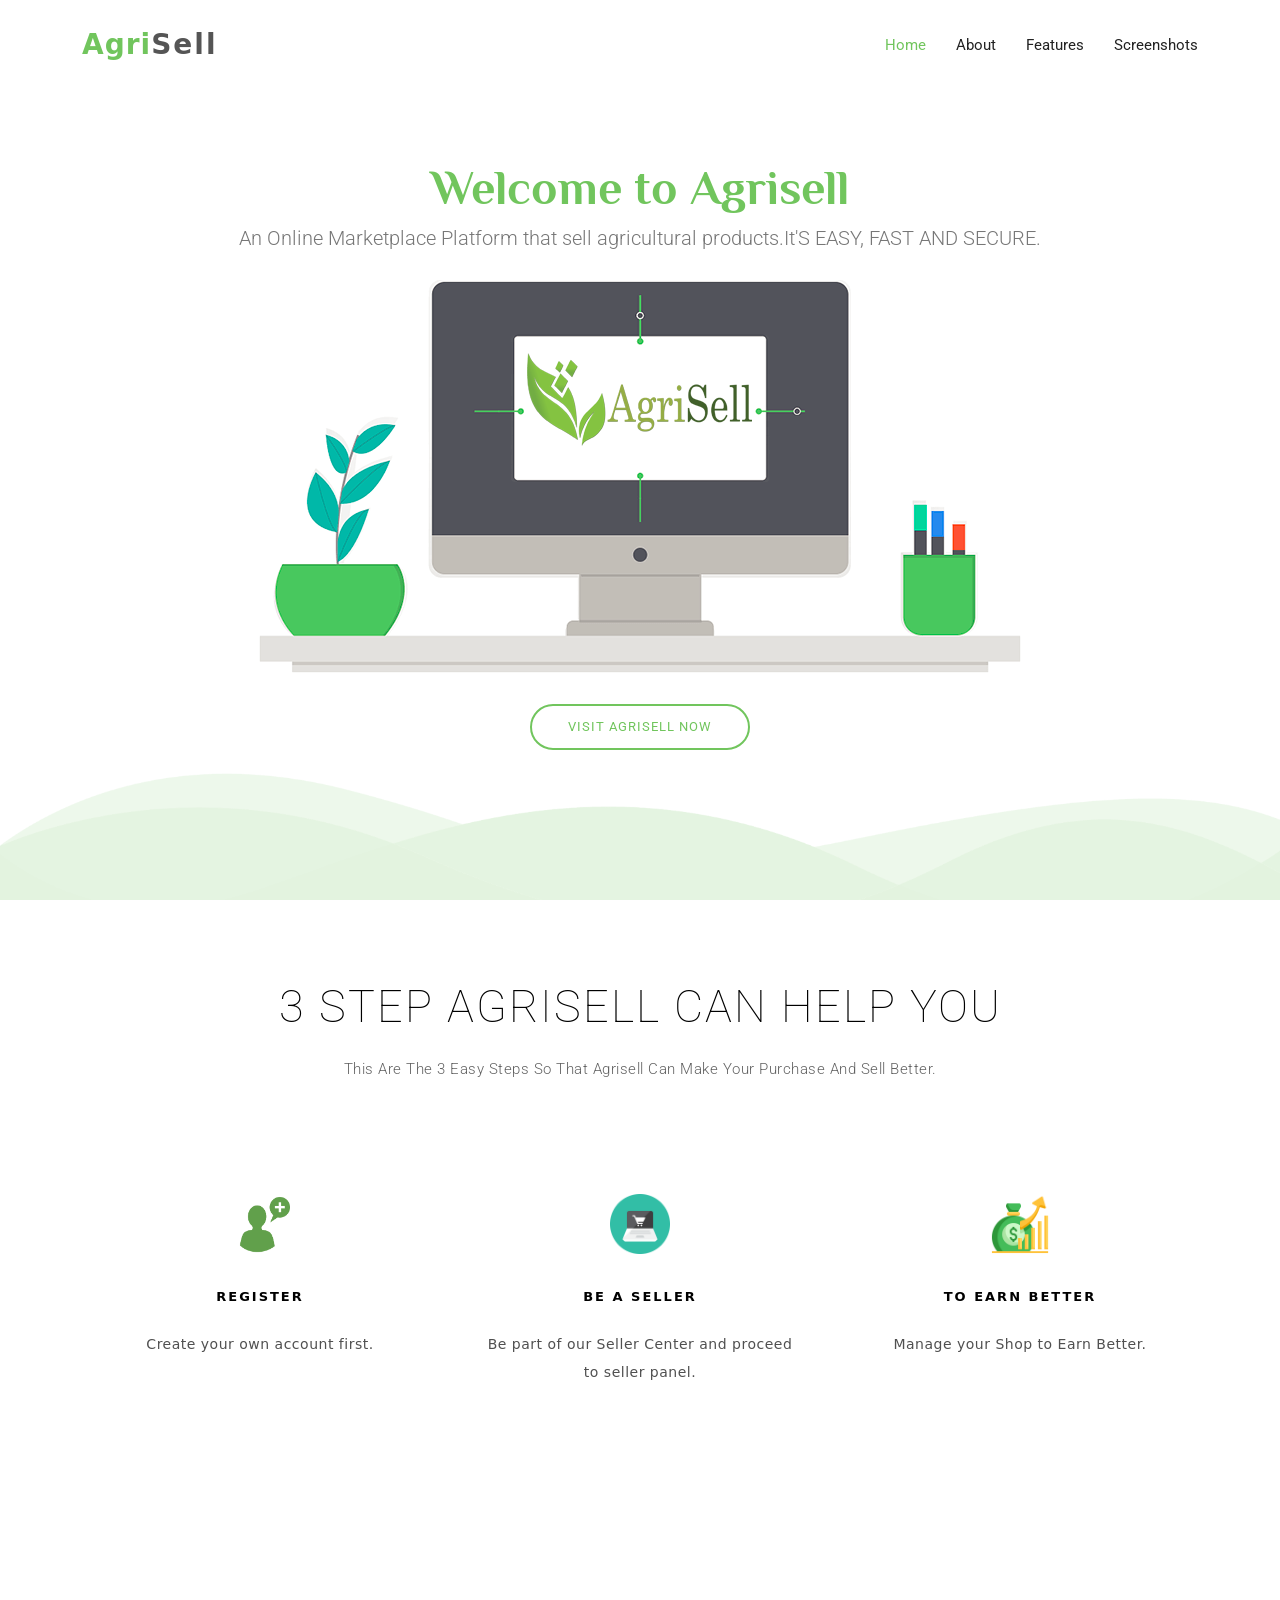
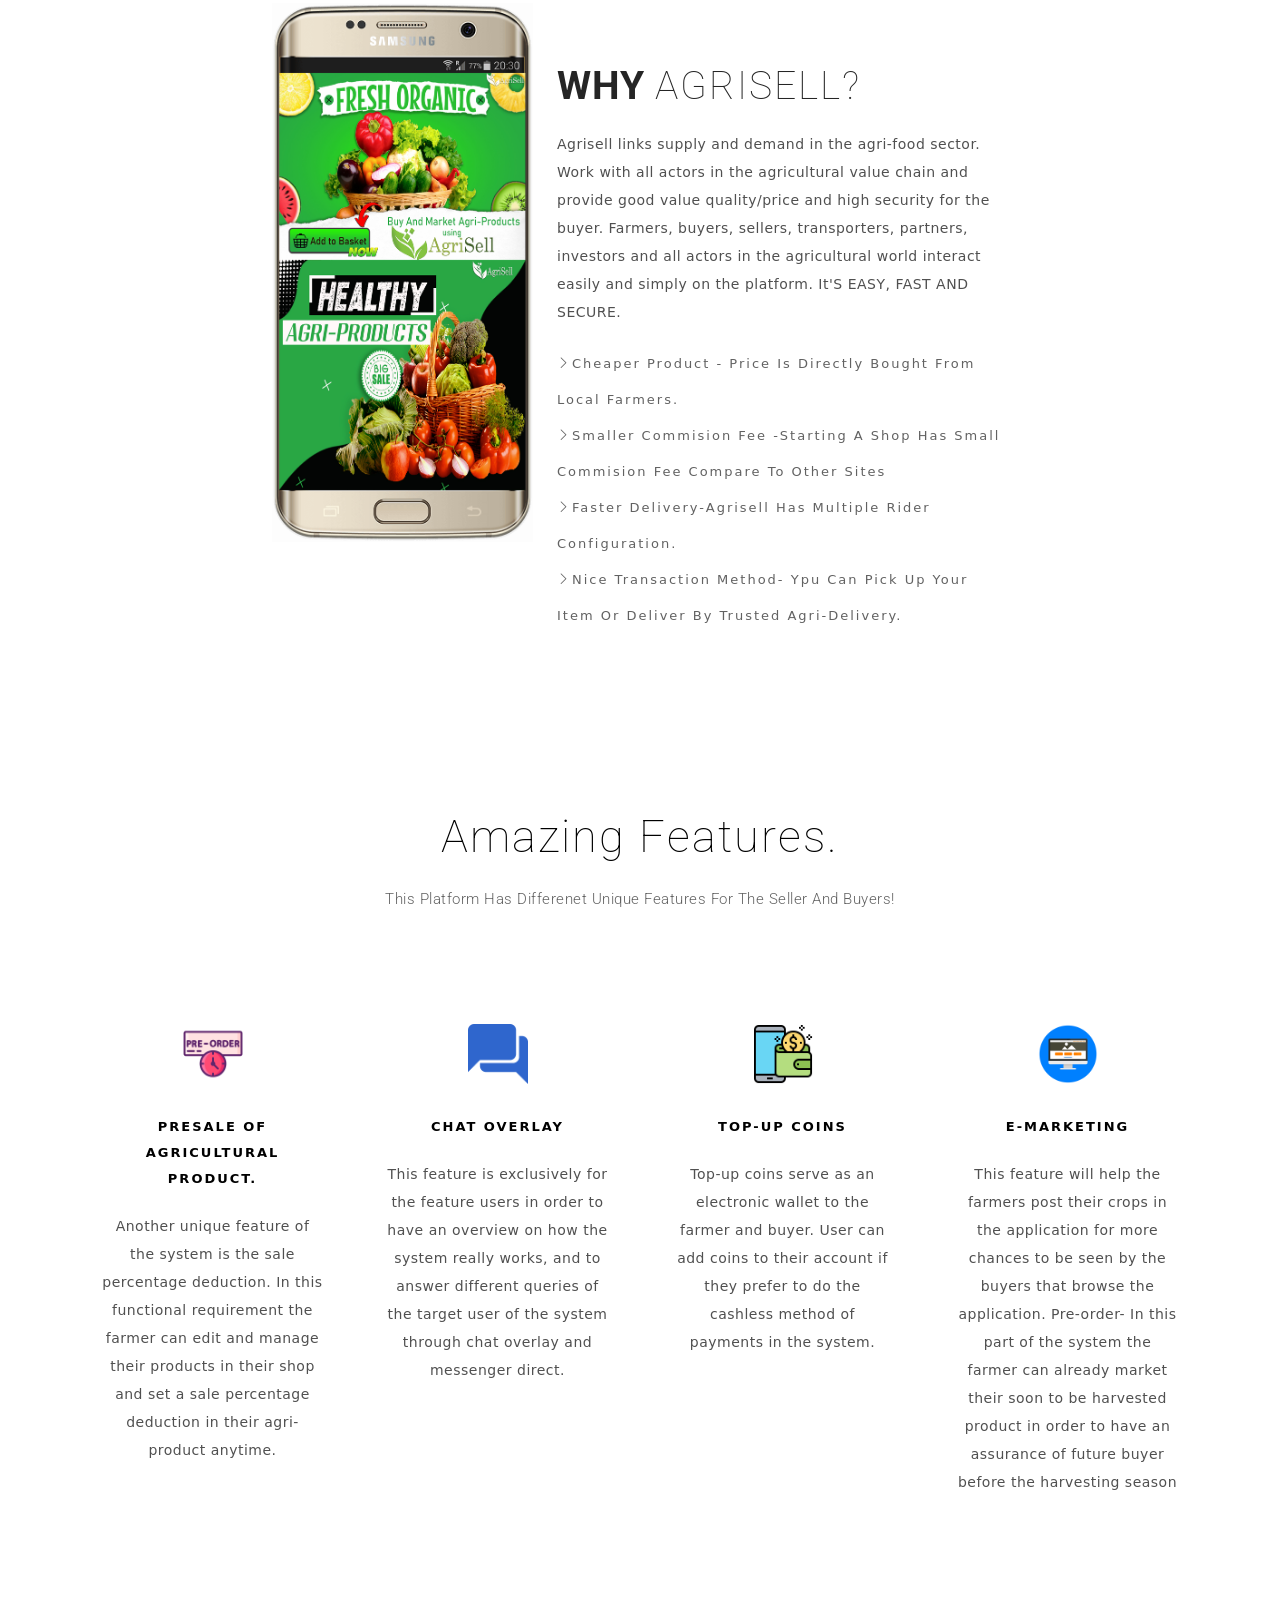
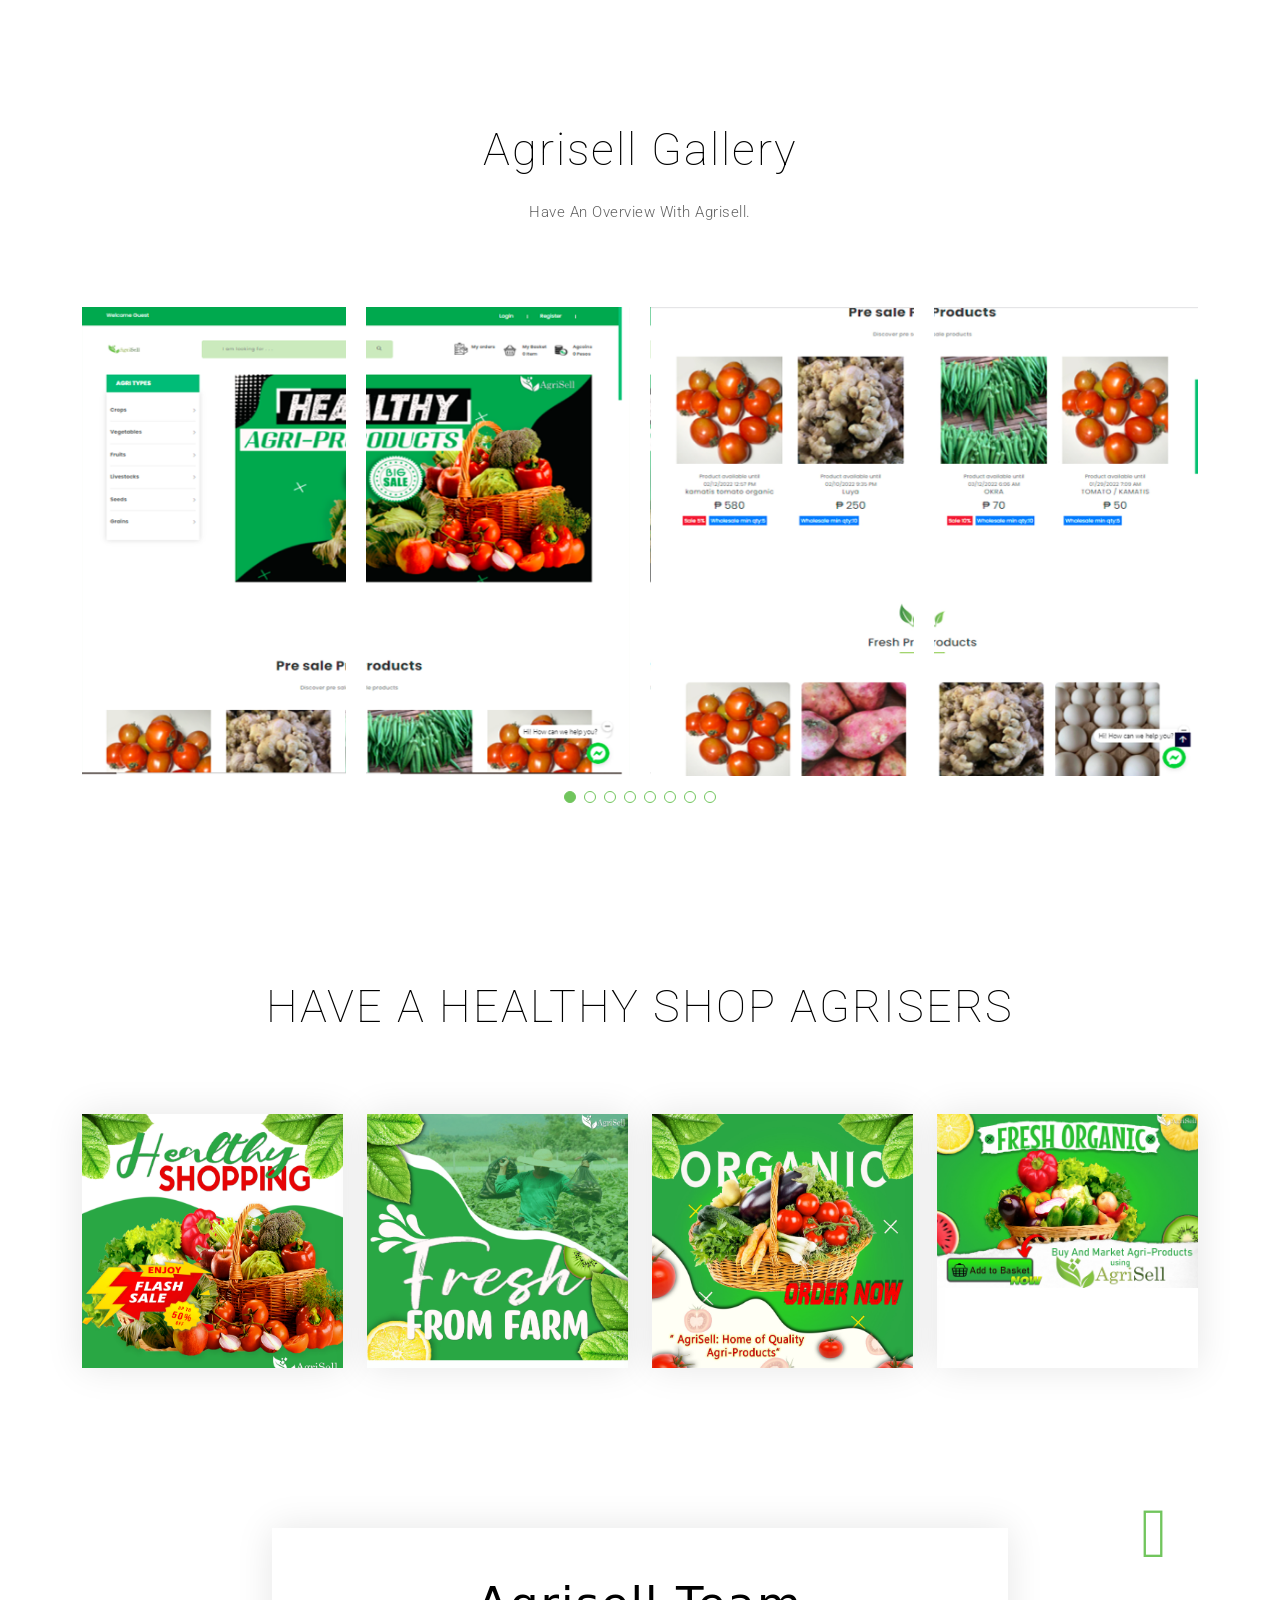
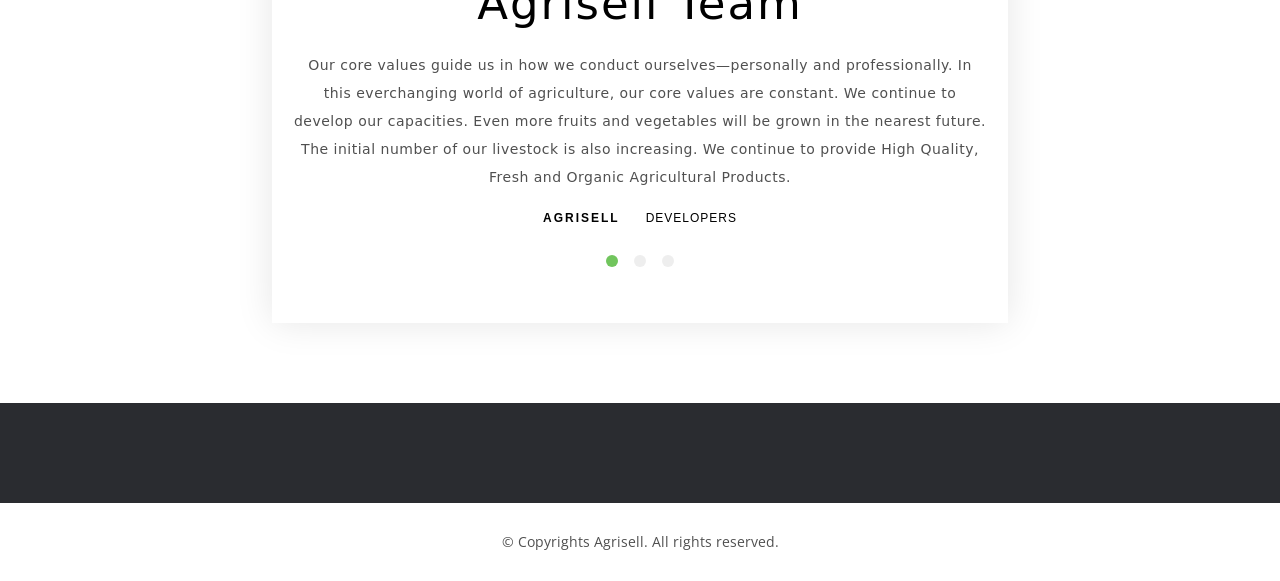
<file: index.html>
<!DOCTYPE html>
<html lang="en">

<head>
  <meta charset="utf-8">
  <meta content="width=device-width, initial-scale=1.0" name="viewport">

  <title>Agrisell</title>
  <meta content="" name="description">
  <meta content="" name="keywords">

  <!-- Favicons -->
  <link href="assets/img/logo2.png" rel="icon">
  <link href="assets/img/apple-touch-icon.png" rel="apple-touch-icon">

  <!-- Google Fonts -->
  <link href="https://fonts.googleapis.com/css?family=Open+Sans:300,300i,400,400i,700,700i|Roboto:100,300,400,500,700|Philosopher:400,400i,700,700i" rel="stylesheet">

  <!-- Vendor CSS Files -->
  <link href="assets/vendor/aos/aos.css" rel="stylesheet">
  <link href="assets/vendor/bootstrap/css/bootstrap.min.css" rel="stylesheet">
  <link href="assets/vendor/bootstrap-icons/bootstrap-icons.css" rel="stylesheet">
  <link href="assets/vendor/glightbox/css/glightbox.min.css" rel="stylesheet">
  <link href="assets/vendor/swiper/swiper-bundle.min.css" rel="stylesheet">

  <!-- Template Main CSS File -->
  <link href="assets/css/style.css" rel="stylesheet">

  <!-- =======================================================
  * Template Name: eStartup - v4.7.0
  * Template URL: https://bootstrapmade.com/estartup-bootstrap-landing-page-template/
  * Author: BootstrapMade.com
  * License: https://bootstrapmade.com/license/
  ======================================================== -->
</head>

<body>

  <!-- ======= Header ======= -->
  <header id="header" class="header fixed-top d-flex align-items-center">
    <div class="container d-flex align-items-center justify-content-between">

      <div id="logo">
        <h1><a href="index.html"><span>Agri</span>Sell</a></h1>
        <!-- Uncomment below if you prefer to use an image logo -->
        <!-- <a href="index.html"><img src="assets/img/logo.png" alt="" title="" /></a>-->
      </div>

      <nav id="navbar" class="navbar">
        <ul>
          <li><a class="nav-link scrollto active" href="#hero">Home</a></li>
          <li><a class="nav-link scrollto" href="#about-us">About</a></li>
          <li><a class="nav-link scrollto" href="#features">Features</a></li>
          <li><a class="nav-link scrollto" href="#screenshots">Screenshots</a></li>
     

         
        </ul>
        <i class="bi bi-list mobile-nav-toggle"></i>
      </nav><!-- .navbar -->

    </div>
  </header><!-- End Header -->

  <!-- ======= Hero Section ======= -->
  <section id="hero">
    <div class="hero-container" data-aos="fade-in">
      <h1>Welcome to Agrisell</h1>
      <h2>An Online Marketplace Platform that sell agricultural products.It'S EASY, FAST AND SECURE.</h2>
      <img src="assets/img/heroag.png" alt="Hero Imgs" data-aos="zoom-out" data-aos-delay="100">
      <a href="http://agslvilla.online/" class="btn-get-started scrollto">Visit AgriSell Now</a>
      
  </section><!-- End Hero Section -->

  <main id="main">

    <!-- ======= Get Started Section ======= -->
    <section id="get-started" class="padd-section text-center">

      <div class="container" data-aos="fade-up">
        <div class="section-title text-center">

          <h2>3 STEP AGRISELL CAN HELP YOU </h2>
          <p class="separator">This are the 3 easy steps so that Agrisell can make your purchase and sell better.</p>

        </div>
      </div>

      <div class="container">
        <div class="row">

          <div class="col-md-6 col-lg-4" data-aos="zoom-in" data-aos-delay="100">
            <div class="feature-block">

              <img src="assets/img/svg/regicon.jpg" alt="img">
              <h4>REGISTER</h4>
        <p>Create your own account first.</p>
           

            </div>
          </div>

          <div class="col-md-6 col-lg-4" data-aos="zoom-in" data-aos-delay="200">
            <div class="feature-block">

              <img src="assets/img/svg/sellcart.png" alt="img">
              <h4>BE A SELLER</h4>
              <p>Be part of our Seller Center and proceed to seller panel. </p>
        


            </div>
          </div>

          <div class="col-md-6 col-lg-4" data-aos="zoom-in" data-aos-delay="300">
            <div class="feature-block">

              <img src="assets/img/svg/earn.png" alt="img">
              <h4>TO EARN BETTER</h4>
              <p>Manage your Shop to Earn Better.</p>
         

            </div>
          </div>

        </div>
      </div>

    </section><!-- End Get Started Section -->

    <!-- ======= About Us Section ======= -->
    <section id="about-us" class="about-us padd-section">
      <div class="container" data-aos="fade-up">
        <div class="row justify-content-center">

          <div class="col-md-5 col-lg-3">
            <img src="assets/img/agee.png" alt="About" data-aos="zoom-in" data-aos-delay="100">
          </div>

          <div class="col-md-7 col-lg-5">
            <div class="about-content" data-aos="fade-left" data-aos-delay="100">

     <h2><span>WHY</span>AGRISELL? </h2>
              <p>Agrisell links supply and demand in the agri-food sector.
Work with all actors in the agricultural value chain and provide good value quality/price and high security for the buyer.
Farmers, buyers, sellers, transporters, partners, investors and all actors in the agricultural world interact easily and simply on the platform.
It'S EASY, FAST AND SECURE.

              </p>

               <ul class="list-unstyled">
                <li><i class="vi bi-chevron-right"></i>Cheaper Product - Price is directly bought from local farmers.
</li>
                <li><i class="vi bi-chevron-right"></i>Smaller commision fee -starting a shop has small commision fee compare to other sites
</li>
                <li><i class="vi bi-chevron-right"></i>Faster delivery-Agrisell has multiple rider configuration.
</li>
                <li><i class="vi bi-chevron-right"></i>Nice Transaction Method- Ypu can pick up your item or deliver by trusted agri-delivery.</li>
          
              </ul>
            </div>
          </div>

        </div>
      </div>
    </section><!-- End About Us Section -->

    <!-- ======= Features Section ======= -->
    <section id="features" class="padd-section text-center">

      <div class="container" data-aos="fade-up">
        <div class="section-title text-center">
          <h2>Amazing Features.</h2>
          <p class="separator">This platform has differenet unique features for the seller and buyers!</p>
        </div>

        <div class="row" data-aos="fade-up" data-aos-delay="100">

          <div class="col-md-6 col-lg-3">
            <div class="feature-block">
              <img src="assets/img/svg/presale.png" alt="img">
              <h4>Presale of Agricultural product.</h4>
              <p>Another unique feature of the system is the sale percentage deduction. In this functional requirement the farmer can edit 
and manage their products in their shop and set a sale percentage deduction in their agri-product anytime.</p>
            </div>
          </div>

          <div class="col-md-6 col-lg-3">
            <div class="feature-block">
              <img src="assets/img/svg/chatoverlay.png" alt="img">
              <h4>Chat Overlay</h4>
              <p>This feature is exclusively for the feature users in order to have an overview on how the system really works, 
and to answer different queries of the target user of the system through chat overlay and messenger direct.</p>
            </div>
          </div>

          <div class="col-md-6 col-lg-3">
            <div class="feature-block">
              <img src="assets/img/svg/agricoins.png" alt="img">
              <h4>Top-up coins</h4>
              <p>Top-up coins serve as an electronic wallet to the farmer and buyer. User can add coins to their account if they prefer to do the cashless
 method of payments in the system.</p>
            </div>
          </div>

          <div class="col-md-6 col-lg-3">
            <div class="feature-block">
              <img src="assets/img/svg/emarket.png" alt="img">
              <h4>E-marketing</h4>
              <p>This feature will help the farmers post their crops in the application for more chances to be seen by the buyers that browse the application.
Pre-order- In this part of the system the farmer can already market their soon to be harvested product in order to have an assurance of future buyer before 
the harvesting season</p>
            </div>
          </div>

         

        </div>
      </div>
    </section><!-- End Features Section -->

    <!-- ======= Screenshots Section ======= -->
    <section id="screenshots" class="padd-section text-center">

      <div class="container" data-aos="fade-up">
        <div class="section-title text-center">
          <h2>Agrisell Gallery</h2>
          <p class="separator">Have an overview with agrisell.</p>
        </div>

        <div class="screens-slider swiper">
          <div class="swiper-wrapper align-items-center">
            <div class="swiper-slide"><img src="assets/img/screen/aa.png" class="img-fluid" alt=""></div>
            <div class="swiper-slide"><img src="assets/img/screen/b.png" class="img-fluid" alt=""></div>
            <div class="swiper-slide"><img src="assets/img/screen/c.jpg" class="img-fluid" alt=""></div>
            <div class="swiper-slide"><img src="assets/img/screen/d.jpg" class="img-fluid" alt=""></div>
            <div class="swiper-slide"><img src="assets/img/screen/e.jpg" class="img-fluid" alt=""></div>
            <div class="swiper-slide"><img src="assets/img/screen/f.jpg" class="img-fluid" alt=""></div>
            <div class="swiper-slide"><img src="assets/img/screen/g.jpg" class="img-fluid" alt=""></div>
            <div class="swiper-slide"><img src="assets/img/screen/h.jpg" class="img-fluid" alt=""></div>
          </div>
          <div class="swiper-pagination"></div>
        </div>
      </div>

    </section><!-- End Screenshots Section -->



    <!-- ======= Team Section ======= -->
    <section id="team" class="padd-section text-center">

      <div class="container" data-aos="fade-up">
        <div class="section-title text-center">

          <h2>HAVE A HEALTHY SHOP AGRISERS</h2>
    
        </div>

        <div class="row">

          <div class="col-md-6 col-md-4 col-lg-3" data-aos="zoom-in" data-aos-delay="100">
            <div class="team-block bottom">
              <img src="assets/img/team/a.jpg" class="img-responsive" alt="img">
             
            </div>
          </div>

          <div class="col-md-6 col-md-4 col-lg-3" data-aos="zoom-in" data-aos-delay="200">
            <div class="team-block bottom">
              <img src="assets/img/team/b.jpg" class="img-responsive" alt="img">
              
            </div>
          </div>

          <div class="col-md-6 col-md-4 col-lg-3" data-aos="zoom-in" data-aos-delay="300">
            <div class="team-block bottom">
              <img src="assets/img/team/c.jpg" class="img-responsive" alt="img">
              
            </div>
          </div>

          <div class="col-md-6 col-md-4 col-lg-3" data-aos="zoom-in" data-aos-delay="400">
            <div class="team-block bottom">
              <img src="assets/img/team/d.jpg" class="img-responsive" alt="img">
              
            </div>
          </div>
        

        </div>
      </div>
    </section><!-- End Team Section -->

    <!-- ======= Testimonials Section ======= -->
    <section id="testimonials" class="padd-section text-center">
      <div class="container" data-aos="fade-up">
        <div class="row justify-content-center">

          <div class="col-md-8">

            <div class="testimonials-content">
              <div id="carousel-example-generic" class="carousel slide" data-bs-ride="carousel">

                <div class="carousel-inner" role="listbox">

                  <div class="carousel-item  active">
                    <div class="top-top">

                      <h2>Agrisell Team</h2>
                      <p>Our core values guide us in how we conduct ourselves—personally and professionally. In this everchanging world of agriculture, our core values are constant.
We continue to develop our capacities. Even more fruits and vegetables will be grown in the nearest future. The initial number of our livestock is also increasing. We continue to provide High Quality, Fresh and Organic Agricultural Products.

</p>
                      <h4>Agrisell<span>Developers</span></h4>

                    </div>
                  </div>

                  <div class="carousel-item ">
                    <div class="top-top">

                      <h2>AGRI-SERVICES</h2>
                      <p>We connect producers to their potential consumers and provide real-time information on trends, prices and market data

We enable producers to find a market and provide a good ratio quality/price 
and high security for buyers and consumers of products.

We save time and money by reducing the number of intermediaries 
between supply and demand.
.</p>
                  

                    </div>
                  </div>

                  <div class="carousel-item ">
                    <div class="top-top">

                      <h2>AGRISELL KEY PARTNERS</h2>
                      <p>The Agrisell Company has collaborated in different association and organization such as:
o Department of Trade and Industry
o Farmers Association
o Department of Agriculture
o ATODA
</p>
                

                    </div>
                  </div>

                </div>

                <div class="btm-btm">

                  <ul class="list-unstyled carousel-indicators">
                    <li data-bs-target="#carousel-example-generic" data-bs-slide-to="0" class="active"></li>
                    <li data-bs-target="#carousel-example-generic" data-bs-slide-to="1"></li>
                    <li data-bs-target="#carousel-example-generic" data-bs-slide-to="2"></li>
                  </ul>

                </div>

              </div>
            </div>
          </div>

        </div>
      </div>
    </section><!-- End Testimonials Section -->



  </main><!-- End #main -->

  <!-- ======= Footer ======= -->
  <footer class="footer">
    

    <div class="copyrights">
      <div class="container">
        <p>&copy; Copyrights Agrisell. All rights reserved.</p>
        <div class="credits">
          <!--
          All the links in the footer should remain intact.
          You can delete the links only if you purchased the pro version.
          Licensing information: https://bootstrapmade.com/license/
          Purchase the pro version with working PHP/AJAX contact form: https://bootstrapmade.com/buy/?theme=eStartup
        -->
       
        </div>
      </div>
    </div>

  </footer><!-- End  Footer -->

  <a href="#" class="back-to-top d-flex align-items-center justify-content-center"><i class="bi bi-arrow-up-short"></i></a>

  <!-- Vendor JS Files -->
    <!-- Messenger Chat plugin Code -->
    <div id="fb-root"></div>

    <!-- Your Chat plugin code -->
    <div id="fb-customer-chat" class="fb-customerchat">
    </div>

    <script>
      var chatbox = document.getElementById('fb-customer-chat');
      chatbox.setAttribute("page_id", "113303357799567");
      chatbox.setAttribute("attribution", "biz_inbox");
    </script>

    <!-- Your SDK code -->
    <script>
      window.fbAsyncInit = function() {
        FB.init({
          xfbml            : true,
          version          : 'v12.0'
        });
      };

      (function(d, s, id) {
        var js, fjs = d.getElementsByTagName(s)[0];
        if (d.getElementById(id)) return;
        js = d.createElement(s); js.id = id;
        js.src = 'https://connect.facebook.net/en_US/sdk/xfbml.customerchat.js';
        fjs.parentNode.insertBefore(js, fjs);
      }(document, 'script', 'facebook-jssdk'));
    </script>
  <script src="assets/vendor/aos/aos.js"></script>
  <script src="assets/vendor/bootstrap/js/bootstrap.bundle.min.js"></script>
  <script src="assets/vendor/glightbox/js/glightbox.min.js"></script>
  <script src="assets/vendor/swiper/swiper-bundle.min.js"></script>
  <script src="assets/vendor/php-email-form/validate.js"></script>

  <!-- Template Main JS File -->
  <script src="assets/js/main.js"></script>

</body>

</html>
</file>
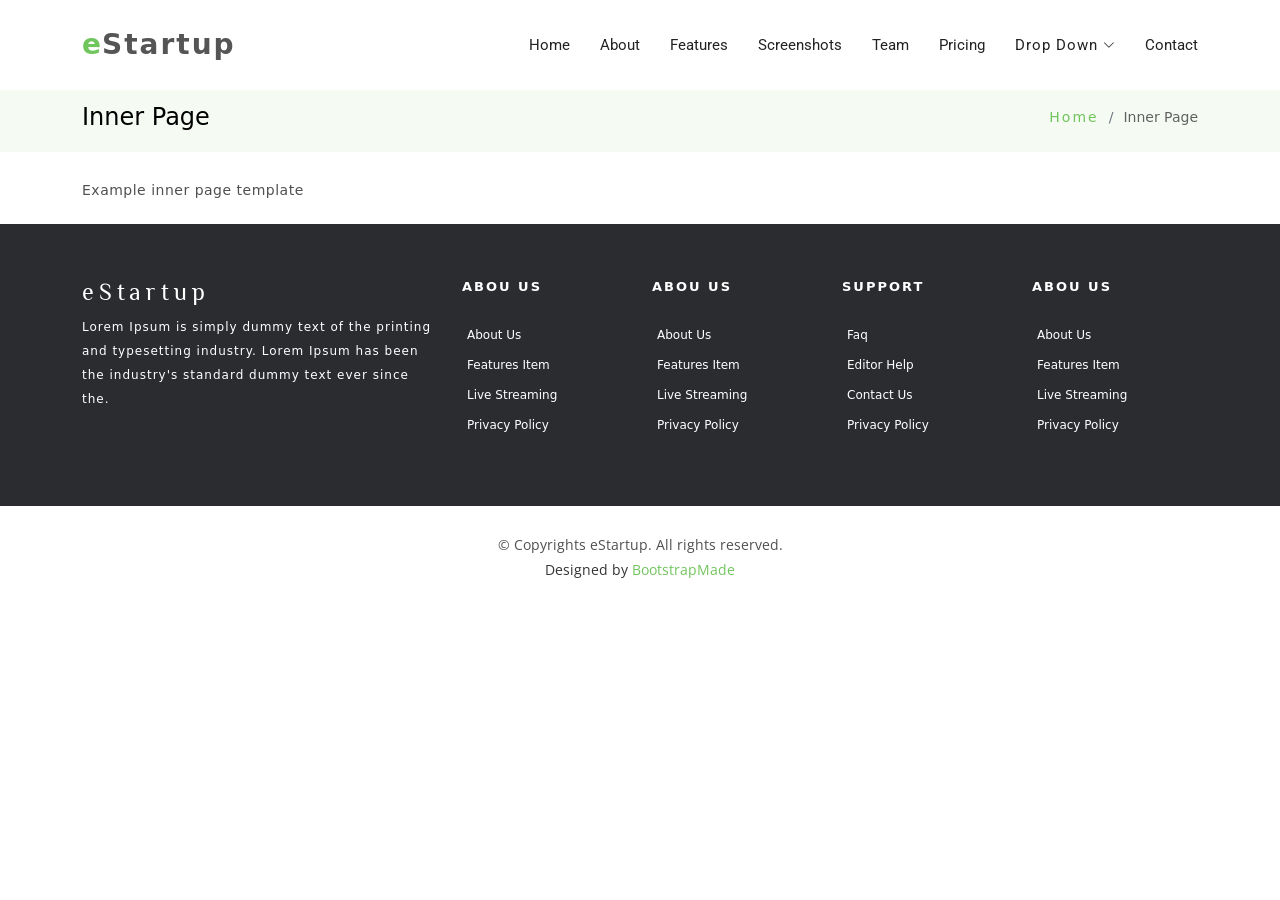
<file: inner-page.html>
<!DOCTYPE html>
<html lang="en">

<head>
  <meta charset="utf-8">
  <meta content="width=device-width, initial-scale=1.0" name="viewport">

  <title>Inner Page - eStartup Bootstrap Template</title>
  <meta content="" name="description">
  <meta content="" name="keywords">

  <!-- Favicons -->
  <link href="assets/img/favicon.png" rel="icon">
  <link href="assets/img/apple-touch-icon.png" rel="apple-touch-icon">

  <!-- Google Fonts -->
  <link href="https://fonts.googleapis.com/css?family=Open+Sans:300,300i,400,400i,700,700i|Roboto:100,300,400,500,700|Philosopher:400,400i,700,700i" rel="stylesheet">

  <!-- Vendor CSS Files -->
  <link href="assets/vendor/aos/aos.css" rel="stylesheet">
  <link href="assets/vendor/bootstrap/css/bootstrap.min.css" rel="stylesheet">
  <link href="assets/vendor/bootstrap-icons/bootstrap-icons.css" rel="stylesheet">
  <link href="assets/vendor/glightbox/css/glightbox.min.css" rel="stylesheet">
  <link href="assets/vendor/swiper/swiper-bundle.min.css" rel="stylesheet">

  <!-- Template Main CSS File -->
  <link href="assets/css/style.css" rel="stylesheet">

  <!-- =======================================================
  * Template Name: eStartup - v4.7.0
  * Template URL: https://bootstrapmade.com/estartup-bootstrap-landing-page-template/
  * Author: BootstrapMade.com
  * License: https://bootstrapmade.com/license/
  ======================================================== -->
</head>

<body>

  <!-- ======= Header ======= -->
  <header id="header" class="header fixed-top d-flex align-items-center">
    <div class="container d-flex align-items-center justify-content-between">

      <div id="logo">
        <h1><a href="index.html"><span>e</span>Startup</a></h1>
        <!-- Uncomment below if you prefer to use an image logo -->
        <!-- <a href="index.html"><img src="assets/img/logo.png" alt="" title="" /></a>-->
      </div>

      <nav id="navbar" class="navbar">
        <ul>
          <li><a class="nav-link scrollto " href="#hero">Home</a></li>
          <li><a class="nav-link scrollto" href="#about-us">About</a></li>
          <li><a class="nav-link scrollto" href="#features">Features</a></li>
          <li><a class="nav-link scrollto" href="#screenshots">Screenshots</a></li>
          <li><a class="nav-link scrollto" href="#team">Team</a></li>
          <li><a class="nav-link scrollto" href="#pricing">Pricing</a></li>
          <li class="dropdown"><a href="#"><span>Drop Down</span> <i class="bi bi-chevron-down"></i></a>
            <ul>
              <li><a href="#">Drop Down 1</a></li>
              <li class="dropdown"><a href="#"><span>Deep Drop Down</span> <i class="bi bi-chevron-right"></i></a>
                <ul>
                  <li><a href="#">Deep Drop Down 1</a></li>
                  <li><a href="#">Deep Drop Down 2</a></li>
                  <li><a href="#">Deep Drop Down 3</a></li>
                  <li><a href="#">Deep Drop Down 4</a></li>
                  <li><a href="#">Deep Drop Down 5</a></li>
                </ul>
              </li>
              <li><a href="#">Drop Down 2</a></li>
              <li><a href="#">Drop Down 3</a></li>
              <li><a href="#">Drop Down 4</a></li>
            </ul>
          </li>
          <li><a class="nav-link scrollto" href="#contact">Contact</a></li>
        </ul>
        <i class="bi bi-list mobile-nav-toggle"></i>
      </nav><!-- .navbar -->

    </div>
  </header><!-- End Header -->

  <main id="main">

    <!-- ======= Breadcrumbs ======= -->
    <section class="breadcrumbs">
      <div class="container">

        <div class="d-flex justify-content-between align-items-center">
          <h2>Inner Page</h2>
          <ol>
            <li><a href="index.html">Home</a></li>
            <li>Inner Page</li>
          </ol>
        </div>

      </div>
    </section><!-- End Breadcrumbs -->

    <section class="inner-page pt-4">
      <div class="container">
        <p>
          Example inner page template
        </p>
      </div>
    </section>

  </main><!-- End #main -->

  <!-- ======= Footer ======= -->
  <footer class="footer">
    <div class="container">
      <div class="row">

        <div class="col-md-12 col-lg-4">
          <div class="footer-logo">

            <a class="navbar-brand" href="#">eStartup</a>
            <p>Lorem Ipsum is simply dummy text of the printing and typesetting industry. Lorem Ipsum has been the industry's standard dummy text ever since the.</p>

          </div>
        </div>

        <div class="col-sm-6 col-md-3 col-lg-2">
          <div class="list-menu">

            <h4>Abou Us</h4>

            <ul class="list-unstyled">
              <li><a href="#">About us</a></li>
              <li><a href="#">Features item</a></li>
              <li><a href="#">Live streaming</a></li>
              <li><a href="#">Privacy Policy</a></li>
            </ul>

          </div>
        </div>

        <div class="col-sm-6 col-md-3 col-lg-2">
          <div class="list-menu">

            <h4>Abou Us</h4>

            <ul class="list-unstyled">
              <li><a href="#">About us</a></li>
              <li><a href="#">Features item</a></li>
              <li><a href="#">Live streaming</a></li>
              <li><a href="#">Privacy Policy</a></li>
            </ul>

          </div>
        </div>

        <div class="col-sm-6 col-md-3 col-lg-2">
          <div class="list-menu">

            <h4>Support</h4>

            <ul class="list-unstyled">
              <li><a href="#">faq</a></li>
              <li><a href="#">Editor help</a></li>
              <li><a href="#">Contact us</a></li>
              <li><a href="#">Privacy Policy</a></li>
            </ul>

          </div>
        </div>

        <div class="col-sm-6 col-md-3 col-lg-2">
          <div class="list-menu">

            <h4>Abou Us</h4>

            <ul class="list-unstyled">
              <li><a href="#">About us</a></li>
              <li><a href="#">Features item</a></li>
              <li><a href="#">Live streaming</a></li>
              <li><a href="#">Privacy Policy</a></li>
            </ul>

          </div>
        </div>

      </div>
    </div>

    <div class="copyrights">
      <div class="container">
        <p>&copy; Copyrights eStartup. All rights reserved.</p>
        <div class="credits">
          <!--
          All the links in the footer should remain intact.
          You can delete the links only if you purchased the pro version.
          Licensing information: https://bootstrapmade.com/license/
          Purchase the pro version with working PHP/AJAX contact form: https://bootstrapmade.com/buy/?theme=eStartup
        -->
          Designed by <a href="https://bootstrapmade.com/">BootstrapMade</a>
        </div>
      </div>
    </div>

  </footer><!-- End  Footer -->

  <a href="#" class="back-to-top d-flex align-items-center justify-content-center"><i class="bi bi-arrow-up-short"></i></a>

  <!-- Vendor JS Files -->
  <script src="assets/vendor/aos/aos.js"></script>
  <script src="assets/vendor/bootstrap/js/bootstrap.bundle.min.js"></script>
  <script src="assets/vendor/glightbox/js/glightbox.min.js"></script>
  <script src="assets/vendor/swiper/swiper-bundle.min.js"></script>
  <script src="assets/vendor/php-email-form/validate.js"></script>

  <!-- Template Main JS File -->
  <script src="assets/js/main.js"></script>

</body>

</html>
</file>
<file: assets/css/style.css>
/**
* Template Name: eStartup - v4.7.0
* Template URL: https://bootstrapmade.com/estartup-bootstrap-landing-page-template/
* Author: BootstrapMade.com
* License: https://bootstrapmade.com/license/
*/

/*--------------------------------------------------------------
# General
--------------------------------------------------------------*/
body {
  background-color: #fff;
  color: #333;
}

h1, h2, h3, h4, h5, h6 {
  margin: 0;
}

h2 {
  color: #000;
  font-weight: 600;
}

h4 {
  color: #000;
  font-size: 13px;
  font-weight: 700;
  letter-spacing: 2px;
  text-transform: uppercase;
  line-height: 2;
}

h5 {
  color: #626262;
  font-size: 14px;
  font-weight: 500;
}

a {
  letter-spacing: 2px;
  text-decoration: none;
  color: #71c55d;
}
a:hover {
  color: #92d283;
}

ul {
  letter-spacing: 1px;
}

li {
  color: #626262;
  font-size: 13px;
  font-weight: 400;
  letter-spacing: 2px;
  line-height: 30px;
  text-transform: capitalize;
}

p {
  color: #505050;
  font-size: 14px;
  font-weight: 300;
  letter-spacing: 0.5px;
  line-height: 2;
  margin-bottom: 20px;
}

span {
  letter-spacing: 1px;
}

.container-full {
  padding-left: 0;
  padding-right: 0;
}

.btn {
  border: 1px solid #fff;
  border-radius: 50px;
  color: #fff;
  font-size: 11px;
  font-weight: 600;
  padding: 15px 40px;
  text-transform: uppercase;
  transition: all 0.5s ease-in-out 0s;
}

.btn-default:hover {
  color: #fff;
  background-color: #e6e6e6;
  border-color: #adadad;
}

.fa {
  text-decoration: none;
  font-size: 13px;
}

/*--------------------------------------------------------------
# Back to top button
--------------------------------------------------------------*/
.back-to-top {
  position: fixed;
  visibility: hidden;
  opacity: 0;
  right: 15px;
  bottom: 15px;
  z-index: 996;
  background: #71c55d;
  width: 40px;
  height: 40px;
  border-radius: 4px;
  transition: all 0.4s;
}
.back-to-top i {
  font-size: 28px;
  color: #fff;
  line-height: 0;
}
.back-to-top:hover {
  background: #8bd07b;
  color: #fff;
}
.back-to-top.active {
  visibility: visible;
  opacity: 1;
}

/*--------------------------------------------------------------
# Header
--------------------------------------------------------------*/
#header {
  background: #fff;
  z-index: 997;
  transition: all 0.5s ease;
  padding: 20px 0;
}
#header #logo h1 {
  color: #505050;
  font-size: 28px;
  font-weight: 600;
  letter-spacing: 1px;
  margin: 0;
}
#header #logo h1 a {
  color: #555;
  display: inline-block;
  text-decoration: none;
}
#header #logo h1 a span {
  color: #71c55d;
}
#header #logo img {
  padding: 0;
  margin: 0;
}
#header.header-scrolled {
  background: #fff;
  box-shadow: 0 3px 7px rgba(0, 0, 0, 0.1);
  padding: 12px 0;
}

/*--------------------------------------------------------------
# Navigation Menu
--------------------------------------------------------------*/
/**
* Desktop Navigation 
*/
.navbar {
  padding: 0;
}
.navbar ul {
  margin: 0;
  padding: 0;
  display: flex;
  list-style: none;
  align-items: center;
}
.navbar li {
  position: relative;
}
.navbar a, .navbar a:focus {
  display: flex;
  align-items: center;
  justify-content: space-between;
  padding: 10px 0 10px 30px;
  font-family: "Roboto", sans-serif;
  font-size: 15px;
  color: #222;
  white-space: nowrap;
  transition: 0.3s;
  letter-spacing: 0;
}
.navbar a i, .navbar a:focus i {
  font-size: 12px;
  line-height: 0;
  margin-left: 5px;
}
.navbar a:hover, .navbar .active, .navbar .active:focus, .navbar li:hover > a {
  color: #71c55d;
}
.navbar .dropdown ul {
  display: block;
  position: absolute;
  left: 14px;
  top: calc(100% + 30px);
  margin: 0;
  padding: 10px 0;
  z-index: 99;
  opacity: 0;
  visibility: hidden;
  background: #fff;
  box-shadow: 0px 0px 30px rgba(127, 137, 161, 0.25);
  transition: 0.3s;
  border-radius: 4px;
}
.navbar .dropdown ul li {
  min-width: 200px;
}
.navbar .dropdown ul a {
  padding: 10px 20px;
  text-transform: none;
}
.navbar .dropdown ul a i {
  font-size: 12px;
}
.navbar .dropdown ul a:hover, .navbar .dropdown ul .active:hover, .navbar .dropdown ul li:hover > a {
  color: #71c55d;
}
.navbar .dropdown:hover > ul {
  opacity: 1;
  top: 100%;
  visibility: visible;
}
.navbar .dropdown .dropdown ul {
  top: 0;
  left: calc(100% - 30px);
  visibility: hidden;
}
.navbar .dropdown .dropdown:hover > ul {
  opacity: 1;
  top: 0;
  left: 100%;
  visibility: visible;
}
@media (max-width: 1366px) {
  .navbar .dropdown .dropdown ul {
    left: -90%;
  }
  .navbar .dropdown .dropdown:hover > ul {
    left: -100%;
  }
}

/**
* Mobile Navigation 
*/
.mobile-nav-toggle {
  color: #222;
  font-size: 28px;
  cursor: pointer;
  display: none;
  line-height: 0;
  transition: 0.5s;
}
.mobile-nav-toggle.bi-x {
  color: #fff;
}

@media (max-width: 991px) {
  .mobile-nav-toggle {
    display: block;
  }

  .navbar ul {
    display: none;
  }
}
.navbar-mobile {
  position: fixed;
  overflow: hidden;
  top: 0;
  right: 0;
  left: 0;
  bottom: 0;
  background: rgba(34, 34, 34, 0.9);
  transition: 0.3s;
  z-index: 999;
}
.navbar-mobile .mobile-nav-toggle {
  position: absolute;
  top: 15px;
  right: 15px;
}
.navbar-mobile ul {
  display: block;
  position: absolute;
  top: 55px;
  right: 15px;
  bottom: 15px;
  left: 15px;
  padding: 10px 0;
  border-radius: 6px;
  background-color: #fff;
  overflow-y: auto;
  transition: 0.3s;
}
.navbar-mobile a, .navbar-mobile a:focus {
  padding: 10px 20px;
  font-size: 15px;
  color: #222;
}
.navbar-mobile a:hover, .navbar-mobile .active, .navbar-mobile li:hover > a {
  color: #71c55d;
}
.navbar-mobile .getstarted, .navbar-mobile .getstarted:focus {
  margin: 15px;
}
.navbar-mobile .dropdown ul {
  position: static;
  display: none;
  margin: 10px 20px;
  padding: 10px 0;
  z-index: 99;
  opacity: 1;
  visibility: visible;
  background: #fff;
  box-shadow: 0px 0px 30px rgba(127, 137, 161, 0.25);
}
.navbar-mobile .dropdown ul li {
  min-width: 200px;
}
.navbar-mobile .dropdown ul a {
  padding: 10px 20px;
}
.navbar-mobile .dropdown ul a i {
  font-size: 12px;
}
.navbar-mobile .dropdown ul a:hover, .navbar-mobile .dropdown ul .active:hover, .navbar-mobile .dropdown ul li:hover > a {
  color: #71c55d;
}
.navbar-mobile .dropdown > .dropdown-active {
  display: block;
}

/*--------------------------------------------------------------
# Hero Section
--------------------------------------------------------------*/
#hero {
  width: 100%;
  height: calc(100vh - 40px);
  background: url(../img/hero-bg.png) center bottom no-repeat;
  background-size: 100%;
  position: relative;
  margin-top: 40px;
}
@media (min-width: 1025px) {
  #hero {
    background-attachment: fixed;
  }
}
@media (min-width: 1025px) and (max-height: 768px) {
  #hero {
    height: 110vh;
  }
}
@media (max-height: 600px) {
  #hero {
    height: 200vh;
  }
}
#hero .hero-container {
  position: absolute;
  bottom: 0;
  top: 0;
  left: 0;
  right: 0;
  display: flex;
  justify-content: center;
  align-items: center;
  flex-direction: column;
  text-align: center;
}
#hero h1 {
  margin: 0 0 10px 0;
  font-size: 48px;
  font-weight: 700;
  line-height: 56px;
  font-family: "Philosopher", sans-serif;
  color: #71c55d;
}
@media (max-width: 768px) {
  #hero h1 {
    font-size: 28px;
    line-height: 36px;
  }
}
#hero h2 {
  color: #777;
  margin-bottom: 30px;
  font-size: 20px;
  font-family: "Roboto", sans-serif;
  font-weight: 300;
}
@media (max-width: 768px) {
  #hero h2 {
    font-size: 18px;
    line-height: 24px;
    margin-bottom: 30px;
  }
}
#hero img {
  max-width: 95%;
  margin-bottom: 30px;
}
#hero .btn-get-started {
  font-family: "Roboto", sans-serif;
  text-transform: uppercase;
  font-weight: 400;
  font-size: 13px;
  letter-spacing: 1px;
  display: inline-block;
  padding: 11px 36px;
  border-radius: 50px;
  transition: 0.5s;
  margin-bottom: 30px;
  border: 2px solid #71c55d;
  background: #fff;
  color: #71c55d;
  text-decoration: none;
}
#hero .btn-get-started:hover {
  background: #71c55d;
  color: #fff;
}
#hero .btns a {
  color: #555;
  font-size: 11px;
  font-weight: 600;
  text-transform: uppercase;
  margin: 4px 20px;
  text-decoration: none;
  transition: 0.3s;
}
@media (max-width: 575px) {
  #hero .btns a {
    margin: 4px 8px;
  }
}
#hero .btns a:hover {
  color: #71c55d;
}

/*--------------------------------------------------------------
# Sections
--------------------------------------------------------------*/
section {
  overflow: hidden;
}

.padd-section {
  padding-bottom: 80px;
  padding-top: 80px;
}
@media (max-width: 992px) {
  .padd-section {
    padding-top: 40px;
    padding-bottom: 40px;
  }
}

.section-title {
  margin-bottom: 80px;
}
@media (max-width: 992px) {
  .section-title {
    margin-bottom: 40px;
  }
}

.section-title h2 {
  font-family: "Roboto", sans-serif;
  font-size: 45px;
  font-weight: 100;
  letter-spacing: 2px;
  margin-bottom: 20px;
  text-transform: capitalize;
}

.section-title .separator {
  margin: 0;
}

.separator {
  color: #626262;
  font-family: "Roboto", sans-serif;
  font-size: 15px;
  font-weight: 300;
  margin-bottom: 30px;
  text-transform: capitalize;
}

/*--------------------------------------------------------------
# Breadcrumbs
--------------------------------------------------------------*/
.breadcrumbs {
  padding: 20px 0;
  background-color: #f5fbf3;
  min-height: 40px;
  margin-top: 82px;
}
@media (max-width: 992px) {
  .breadcrumbs {
    margin-top: 68px;
  }
}
.breadcrumbs h2 {
  font-size: 24px;
  font-weight: 300;
  margin: 0;
}
@media (max-width: 992px) {
  .breadcrumbs h2 {
    margin: 0 0 10px 0;
  }
}
.breadcrumbs ol {
  display: flex;
  flex-wrap: wrap;
  list-style: none;
  padding: 0;
  margin: 0;
}
.breadcrumbs ol li {
  letter-spacing: 0;
  font-size: 14px;
}
.breadcrumbs ol li + li {
  padding-left: 10px;
}
.breadcrumbs ol li + li::before {
  display: inline-block;
  padding-right: 10px;
  color: #6c757d;
  content: "/";
}
@media (max-width: 768px) {
  .breadcrumbs .d-flex {
    display: block !important;
  }
  .breadcrumbs ol {
    display: block;
  }
  .breadcrumbs ol li {
    display: inline-block;
  }
}

/* Get Started Section
--------------------------------*/
#get-started {
  display: inline-block;
  height: 100%;
  width: 100%;
}
#get-started .feature-block {
  background: #fff none repeat scroll 0 0;
  padding: 30px 20px;
  transition: all 0.5s ease-in-out 0s;
}
#get-started .feature-block img {
  height: 60px;
  margin-bottom: 30px;
  width: 60px;
}
@media (max-width: 991px) {
  #get-started .feature-block {
    margin-bottom: 30px;
  }
}
#get-started .feature-block:hover {
  box-shadow: 0 0 35px rgba(0, 0, 0, 0.1);
  transition: all 0.5s ease-in-out 0s;
}
#get-started .feature-block h4 {
  margin-bottom: 20px;
}
#get-started .feature-block p {
  margin-bottom: 20px;
}
#get-started .feature-block a {
  color: #505050;
  font-size: 12px;
  font-weight: 600;
  text-decoration: none;
  text-transform: capitalize;
  transition: 0.3s;
}
#get-started .feature-block a:hover {
  color: #71c55d;
}

/* About Us Section
--------------------------------*/
#about-us img {
  max-width: 100%;
}
#about-us .about-content {
  padding-top: 60px;
}
#about-us .about-content h2 {
  color: #252525;
  font-family: "roboto";
  font-size: 39px;
  font-weight: 100;
  letter-spacing: 2px;
  margin-bottom: 20px;
  text-transform: capitalize;
}
#about-us .about-content span {
  font-weight: 700;
  padding-right: 10px;
  text-transform: uppercase;
}
#about-us .about-content ul li {
  line-height: 36px;
}
#about-us .about-content ul li .fa {
  padding-right: 20px;
}

/* Features Section
--------------------------------*/
#features {
  display: inline-block;
  height: 100%;
  width: 100%;
}
#features .feature-block {
  background: #fff none repeat scroll 0 0;
  padding: 30px 20px;
  margin-bottom: 30px;
  transition: all 0.5s ease-in-out 0s;
}
#features .feature-block img {
  height: 60px;
  margin-bottom: 30px;
  width: 60px;
}
#features .feature-block:hover {
  box-shadow: 0 0 35px rgba(0, 0, 0, 0.1);
  transition: all 0.5s ease-in-out 0s;
}
#features .feature-block h4 {
  margin-bottom: 20px;
}
#features .feature-block p {
  margin-bottom: 0;
}

/* Screenshots Section
--------------------------------*/
#screenshots .swiper-pagination {
  margin-top: 20px;
  position: relative;
  width: 400;
  height: 120;
}
#screenshots .swiper-pagination .swiper-pagination-bullet {
  width: 12px;
  height: 12px;
  background-color: #fff;
  opacity: 1;
  border: 1px solid #71c55d;
}
#screenshots .swiper-pagination .swiper-pagination-bullet-active {
  background-color: #71c55d;
}

/* Video Section
--------------------------------*/
#video {
  background: url(../img/video-bg.jpg) center center;
  background-repeat: no-repeat;
  background-size: cover;
  height: 400px;
  overflow: hidden;
}
#video .overlay {
  background: rgba(0, 0, 0, 0.85);
  height: 100%;
}
#video .overlay .play-btn {
  width: 94px;
  height: 94px;
  background: radial-gradient(#71c55d 50%, rgba(113, 197, 93, 0.15) 52%);
  border-radius: 50%;
  display: block;
  margin: 153px auto 0;
  position: relative;
  overflow: hidden;
}
#video .overlay .play-btn::after {
  content: "";
  position: absolute;
  left: 50%;
  top: 50%;
  transform: translateX(-40%) translateY(-50%);
  width: 0;
  height: 0;
  border-top: 10px solid transparent;
  border-bottom: 10px solid transparent;
  border-left: 15px solid #fff;
  z-index: 100;
  transition: all 400ms cubic-bezier(0.55, 0.055, 0.675, 0.19);
}
#video .overlay .play-btn:before {
  content: "";
  position: absolute;
  width: 120px;
  height: 120px;
  -webkit-animation-delay: 0s;
  animation-delay: 0s;
  -webkit-animation: pulsate1 2s;
  animation: pulsate1 2s;
  -webkit-animation-direction: forwards;
  animation-direction: forwards;
  -webkit-animation-iteration-count: infinite;
  animation-iteration-count: infinite;
  -webkit-animation-timing-function: steps;
  animation-timing-function: steps;
  opacity: 1;
  border-radius: 50%;
  border: 2px solid rgba(255, 255, 255, 0.5);
  top: -15%;
  left: -15%;
  background: rgba(198, 16, 0, 0);
}
#video .overlay .play-btn:hover::after {
  border-left: 15px solid #71c55d;
  transform: scale(20);
}
#video .overlay .play-btn:hover::before {
  content: "";
  position: absolute;
  left: 50%;
  top: 50%;
  transform: translateX(-40%) translateY(-50%);
  width: 0;
  height: 0;
  border: none;
  border-top: 10px solid transparent;
  border-bottom: 10px solid transparent;
  border-left: 15px solid #fff;
  z-index: 200;
  -webkit-animation: none;
  animation: none;
  border-radius: 0;
}

@-webkit-keyframes pulsate1 {
  0% {
    transform: scale(0.6, 0.6);
    opacity: 1;
  }
  100% {
    transform: scale(1, 1);
    opacity: 0;
  }
}
@keyframes pulsate1 {
  0% {
    transform: scale(0.6, 0.6);
    opacity: 1;
  }
  100% {
    transform: scale(1, 1);
    opacity: 0;
  }
}
@-webkit-keyframes pulsate2 {
  0% {
    transform: scale(0.1, 0.1);
    opacity: 1;
  }
  100% {
    transform: scale(1, 1);
    opacity: 0;
  }
}
/* Team Section
--------------------------------*/
#team .team-block {
  box-shadow: 0 0 35px rgba(0, 0, 0, 0.1);
  height: 254px;
  overflow: hidden;
  position: relative;
  width: 100%;
}
@media (max-width: 991px) {
  #team .team-block {
    margin-bottom: 30px;
  }
}
#team .team-block img {
  width: 100%;
}
#team .team-block .team-content {
  background: #fff none repeat scroll 0 0;
  bottom: 0;
  box-shadow: 0 0 4px 0 rgba(0, 0, 0, 0.2), 0 0 0 0 rgba(0, 0, 0, 0.19);
  bottom: -147px;
  padding: 20px 0;
  position: absolute;
  width: 100%;
  transition: all 0.5s ease-in-out 0s;
}
#team .team-block .team-content ul {
  display: block;
  width: 100%;
}
#team .team-block .team-content ul li {
  display: inline-block;
}
#team .team-block .team-content ul li a {
  color: #626262;
}
#team .team-block .team-content ul li a .fa {
  float: left;
  padding-left: 10px;
  padding-right: 10px;
  transition: 0.3s;
}
#team .team-block .team-content ul li a .fa:hover {
  color: #71c55d;
}
#team .team-block .team-content ul > span {
  display: inline-block;
  font-size: 14px;
  font-weight: 300;
  letter-spacing: 0.5px;
  margin-bottom: 20px;
  text-transform: uppercase;
}
#team .team-block:hover .team-content {
  bottom: 0px;
  transition: all 0.5s ease-in-out 0s;
}

/* Testimonials Section
--------------------------------*/
#testimonials .testimonials-content {
  box-shadow: 0 0 35px rgba(0, 0, 0, 0.1);
  padding: 49px 20px;
}

#testimonials .testimonials-content::before {
  color: #71c55d;
  content: "\f10e";
  display: inline-block;
  font: 70px/1 FontAwesome;
  position: absolute;
  right: 43px;
  text-align: left;
  top: -29px;
}

#testimonials .top-top > h2 {
  font-family: "Roboto" sans-serif;
  font-size: 45px;
  font-weight: 100;
  letter-spacing: 2px;
  margin-bottom: 20px;
  text-transform: capitalize;
}

#testimonials .top-top > h4 {
  font: 700 12px Lato, sans-serif;
}

#testimonials .top-top span {
  font-size: 12px;
  font-weight: 300;
  margin-left: 26px;
}

#testimonials .btm-btm ul li {
  float: left;
  margin: 0 8px;
  border-radius: 50%;
  padding: 0;
  overflow: hidden;
  background: #ddd none repeat scroll 0 0;
  cursor: pointer;
  height: 12px !important;
  width: 12px !important;
  border: 0;
  content: "";
}

#testimonials .btm-btm .active {
  background: #71c55d;
}

.carousel-indicators {
  position: relative;
  bottom: 0;
  left: 0;
  bottom: 0 !important;
  z-index: 15;
  width: auto;
  padding-left: 0;
  margin: 30px auto 0 auto;
  margin-right: auto;
  text-align: center;
  list-style: none;
  margin-bottom: 0;
  display: inline-block;
}

.carousel-indicators li {
  margin: 0;
}

/* Pricing Table Section
--------------------------------*/
#pricing .block-pricing {
  background: #fff;
  box-shadow: 0 0 0 0 rgba(0, 0, 0, 0.2), 0 0 4px 0 rgba(0, 0, 0, 0.19);
  display: inline-block;
  position: relative;
  width: 100%;
  text-align: center;
}
@media (max-width: 991px) {
  #pricing .block-pricing {
    margin-bottom: 30px;
  }
}

#pricing .block-pricing .table {
  margin-bottom: 0;
  padding: 30px 15px;
  max-width: 100%;
  width: 100%;
}

#pricing .block-pricing .table h4 {
  padding-bottom: 30px;
}

#pricing .block-pricing h2 {
  margin-bottom: 30px;
}

#pricing .block-pricing ul {
  list-style: outside none none;
  margin: 10px auto;
  max-width: 240px;
  padding: 0;
}

#pricing .block-pricing ul li {
  border-bottom: 1px solid rgba(153, 153, 153, 0.3);
  padding: 12px 0;
  text-align: center;
}

#pricing .block-pricing ul li b {
  color: #3c4857;
}

#pricing .block-pricing .table .table_btn a {
  background: #71c55d;
  color: #fff;
  margin: 0;
  display: inline-block;
}
#pricing .block-pricing .table .table_btn a:hover {
  background: #55b03f;
}

#pricing .block-pricing .table .table_btn a .fa {
  font-size: 13px;
  margin-right: 5px;
}

/* Blog Section
--------------------------------*/
@media (max-width: 991px) {
  #blog .block-blog {
    margin-bottom: 30px;
  }
}

#blog .block-blog img {
  width: 100%;
}

#blog .block-blog .content-blog {
  box-shadow: 0 0 0 0 rgba(0, 0, 0, 0.2), 0 0 4px 0 rgba(0, 0, 0, 0.19);
  display: inline-block;
  min-height: 125px;
  padding: 20px 10px;
  width: 100%;
}

#blog .block-blog .content-blog h4 {
  line-height: 24px;
  margin-bottom: 20px;
  text-transform: capitalize;
  font-weight: normal;
  letter-spacing: 0;
  font-size: 16px;
}
#blog .block-blog .content-blog h4 a {
  color: #555;
  text-decoration: none;
  transition: 0.3s;
}
#blog .block-blog .content-blog h4 a:hover {
  color: #71c55d;
}

#blog .block-blog .content-blog > span {
  float: left;
  font-size: 12px;
}

#blog .block-blog .content-blog a.readmore {
  color: #505050;
  font-size: 12px;
  font-weight: 600;
  text-decoration: none;
  transition: 0.3s;
  letter-spacing: 0;
  text-transform: capitalize;
}
#blog .block-blog .content-blog a.readmore:hover {
  color: #71c55d;
}

/* Newsletter Section
--------------------------------*/
#newsletter {
  background: rgba(0, 0, 0, 0) url(../img/newsletter-bg.jpg) no-repeat center top fixed;
  background-size: cover;
}
#newsletter .overlay {
  background: linear-gradient(rgba(255, 255, 255, 0.9) 0%, rgba(255, 255, 255, 0.2) 95%);
  height: 100%;
  width: 100%;
}
#newsletter .form-control {
  background-color: transparent;
  border: 1px solid #dddddd;
  border-radius: 0;
  color: #888;
  font-size: 11px;
  font-weight: 600;
  height: 50px;
  text-align: center;
  width: 70%;
  background: #fff;
}
@media (max-width: 575px) {
  #newsletter .form-control {
    margin-bottom: 30px;
    width: 100%;
  }
}
#newsletter .form-control:focus {
  border-color: #71c55d;
  box-shadow: none;
  outline: 0 none;
}
#newsletter .btn {
  background: #71c55d;
  border: 0;
  border-radius: 0;
  height: 50px;
  width: 30%;
  transition: 0.3s;
}
@media (max-width: 575px) {
  #newsletter .btn {
    width: 100%;
  }
}
#newsletter .btn:hover {
  background: #55b03f;
}
#newsletter .btn .fa {
  padding-right: 10px;
}
#newsletter ul {
  display: inline-block;
  margin-top: 40px;
  margin-bottom: 0;
}
#newsletter ul li {
  background: #71c55d;
  border-radius: 50px;
  float: left;
  height: 35px;
  line-height: 35px;
  margin-left: 10px;
  margin-right: 10px;
  width: 35px;
  transition: 0.3s;
  display: flex;
  align-items: center;
  justify-content: center;
}
#newsletter ul li a {
  display: flex;
  align-items: center;
  justify-content: center;
}
#newsletter ul li:hover {
  background: #55b03f;
}
#newsletter ul li i {
  color: #fff;
  line-height: 0;
}

/* Contact Section
--------------------------------*/
#contact {
  background: #fff;
}
#contact .info {
  color: #222;
}
#contact .info i {
  font-size: 32px;
  color: #71c55d;
  float: left;
  line-height: 0;
}
#contact .info p {
  padding: 0 0 10px 50px;
  margin-bottom: 20px;
  line-height: 22px;
  font-size: 14px;
}
#contact .info .email p {
  padding-top: 5px;
}
#contact .social-links {
  padding: 20px 0;
}
#contact .social-links a {
  font-size: 18px;
  display: inline-block;
  background: #71c55d;
  color: #fff;
  line-height: 1;
  padding: 6px 0 8px 0;
  border-radius: 50%;
  text-align: center;
  width: 36px;
  height: 36px;
  transition: 0.3s;
}
#contact .social-links a:hover {
  background: #55b03f;
  color: #fff;
}
#contact .php-email-form .validate {
  display: none;
  color: red;
  margin: 0 0 15px 0;
  font-weight: 400;
  font-size: 13px;
}
#contact .php-email-form .error-message {
  display: none;
  color: #fff;
  background: #ed3c0d;
  text-align: left;
  padding: 15px;
  font-weight: 600;
}
#contact .php-email-form .error-message br + br {
  margin-top: 25px;
}
#contact .php-email-form .sent-message {
  display: none;
  color: #fff;
  background: #18d26e;
  text-align: center;
  padding: 15px;
  font-weight: 600;
}
#contact .php-email-form .loading {
  display: none;
  background: #fff;
  text-align: center;
  padding: 15px;
}
#contact .php-email-form .loading:before {
  content: "";
  display: inline-block;
  border-radius: 50%;
  width: 24px;
  height: 24px;
  margin: 0 10px -6px 0;
  border: 3px solid #18d26e;
  border-top-color: #eee;
  -webkit-animation: animate-loading 1s linear infinite;
  animation: animate-loading 1s linear infinite;
}
#contact .php-email-form input, #contact .php-email-form textarea {
  border-radius: 0;
  box-shadow: none;
  font-size: 14px;
}
#contact .php-email-form input:focus, #contact .php-email-form textarea:focus {
  border-color: #71c55d;
}
#contact .php-email-form input {
  padding: 10px 15px;
}
#contact .php-email-form textarea {
  padding: 12px 15px;
}
#contact .php-email-form button[type=submit] {
  background: #71c55d;
  border: 0;
  padding: 10px 24px;
  color: #fff;
  transition: 0.4s;
}
#contact .php-email-form button[type=submit]:hover {
  background: #92d283;
}
@-webkit-keyframes animate-loading {
  0% {
    transform: rotate(0deg);
  }
  100% {
    transform: rotate(360deg);
  }
}
@keyframes animate-loading {
  0% {
    transform: rotate(0deg);
  }
  100% {
    transform: rotate(360deg);
  }
}

/*--------------------------------------------------------------
# Footer
--------------------------------------------------------------*/
.footer {
  background: #2a2c30;
  padding-top: 50px;
}
.footer .footer-logo .navbar-brand {
  color: #fff;
  display: inline-block;
  float: none;
  font-family: "Philosopher", sans-serif;
  font-size: 24px;
  font-weight: 500;
  height: 100%;
  letter-spacing: 0.2em;
  padding-left: 0;
  padding-top: 0;
}
.footer .footer-logo p {
  color: #fff;
  font-size: 12px;
  letter-spacing: 1px;
}
.footer .list-menu > h4 {
  color: #fff;
  padding-bottom: 20px;
}
.footer .list-menu ul li a {
  color: #fff;
  font-size: 12px;
  padding-left: 5px;
  text-decoration: none;
  letter-spacing: 0;
}
.footer .copyrights {
  background: #fff;
  margin-top: 50px;
  text-align: center;
  padding: 25px;
}
.footer .copyrights p, .footer .copyrights .credits {
  margin: 0;
  padding: 0;
  font-family: "Open Sans", sans-serif;
  font-weight: normal;
  font-size: 14px;
  letter-spacing: 0;
}
.footer .copyrights p a, .footer .copyrights .credits a {
  letter-spacing: 0;
  color: #71c55d;
}
</file>
